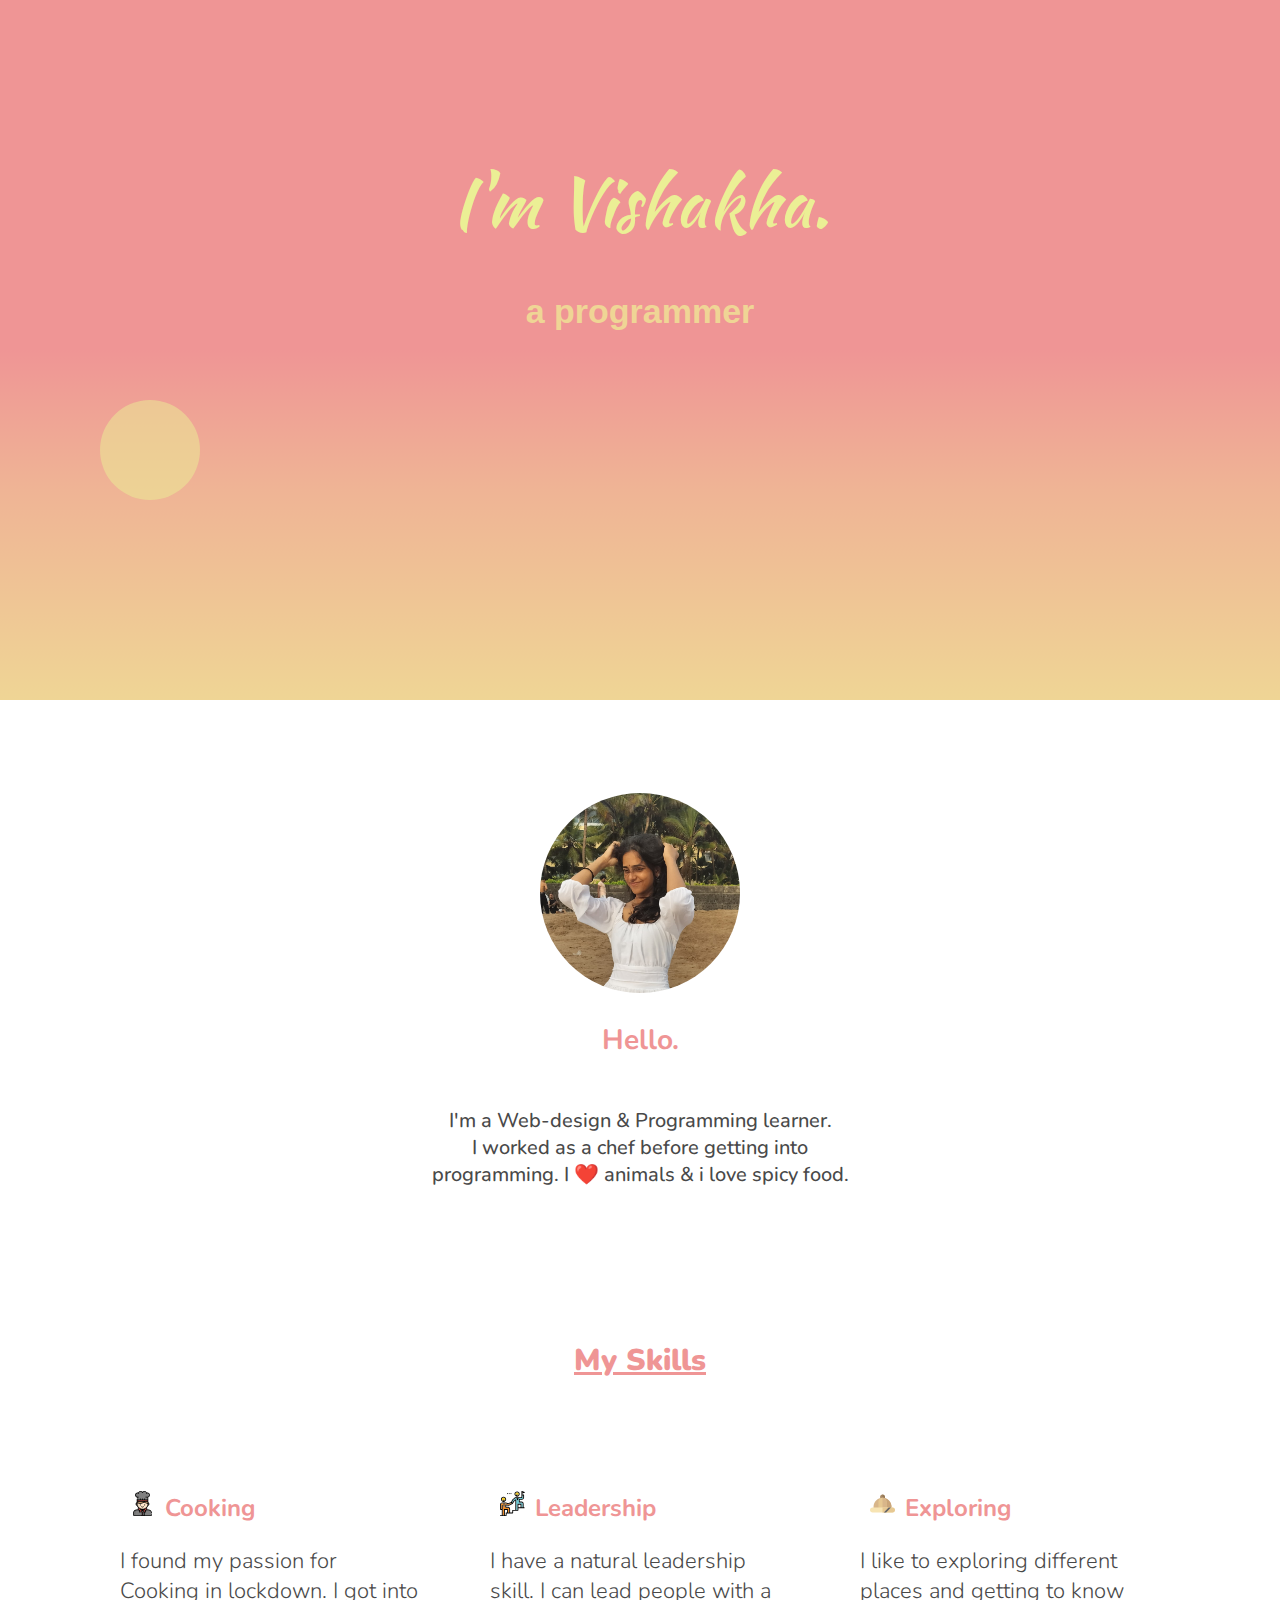
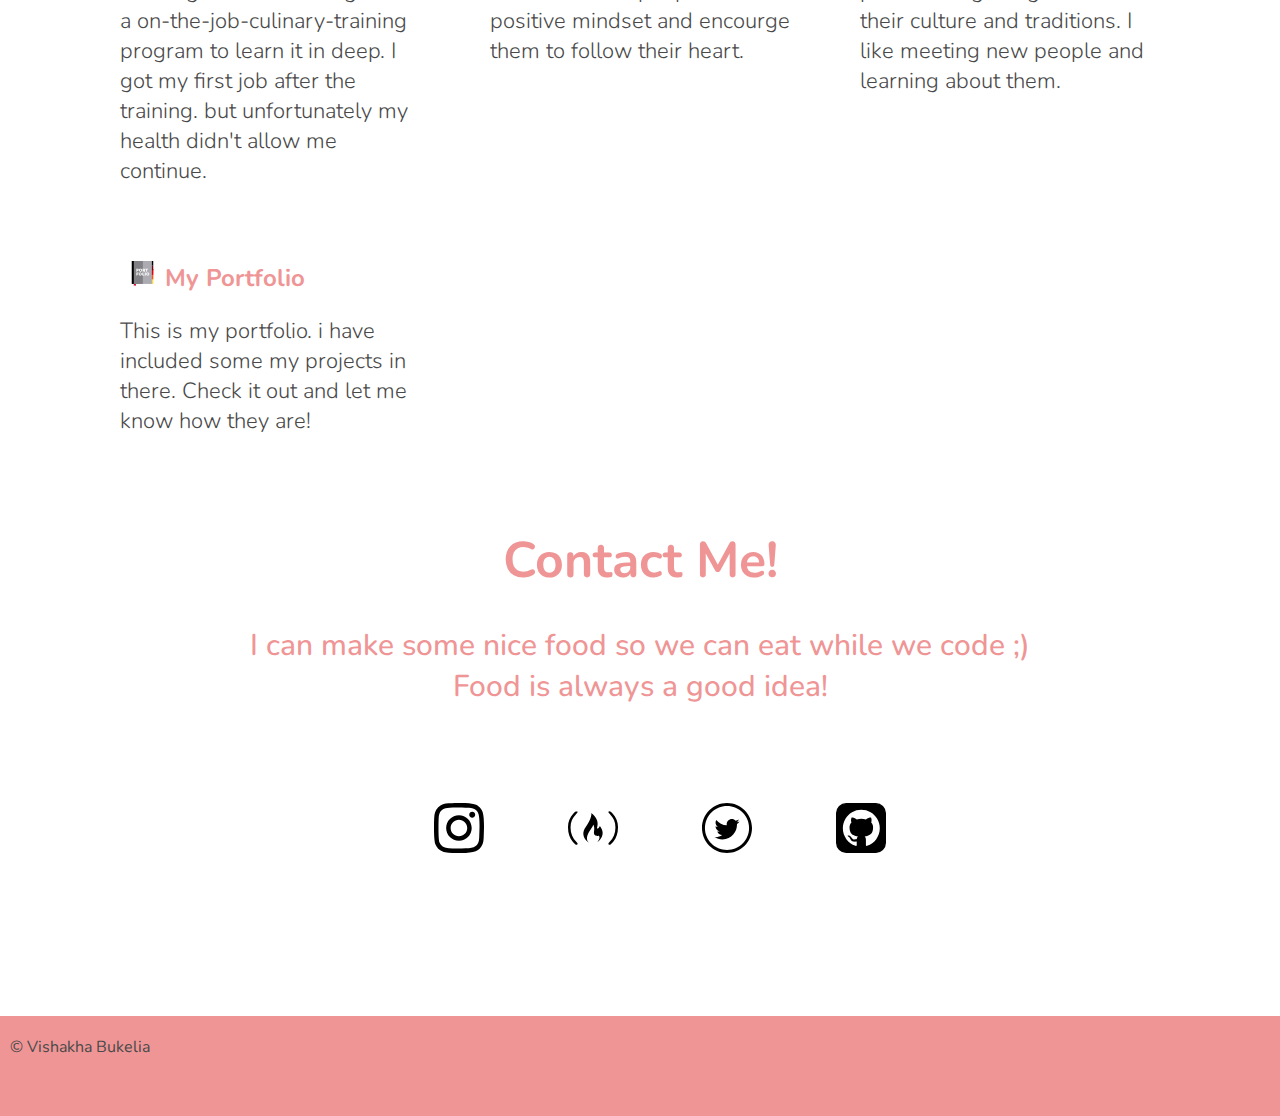
<file: index.html>
<!DOCTYPE html>
<html lang="en">

<head>
    <meta charset="UTF-8">
    <meta name="viewport" content="width=device-width, initial-scale=1.0" />
    <title>Vishakha Bukelia</title>
    <link rel="stylesheet" href="style.css" />
    <link rel="preconnect" href="https://fonts.googleapis.com" />
    <link rel="preconnect" href="https://fonts.gstatic.com" crossorigin />
    <link href="https://fonts.googleapis.com/css2?family=Kaushan+Script&display=swap" rel="stylesheet" />
    <link rel="preconnect" href="https://fonts.gstatic.com" crossorigin />
    <link href="https://fonts.googleapis.com/css2?family=Nunito:wght@200..1000&display=swap" rel="stylesheet" />
</head>

<body>
    <section class="home">
        <div class="sun"></div>
        <div class="title-text">
            <h1 class="name">I'm Vishakha.</h1>
            <h2 class="programmer">a programmer</h2>
        </div>
    </section>

    <section>
        <div class="introduction">
            <img src="IMG-20240528-WA0033.jpg" alt="picture of Vishakha" class="img" />
            <h3>Hello.</h3>
            <p class="intro">
                I'm a Web-design & Programming learner. <br>I worked as a chef before getting into <br>programming. I
                ❤️ animals & i love spicy food.
            </p>
        </div>
    </section>

    <section class="skills">
        <div class="container">
            <h4>My Skills</h4>
            <div class="grid-container">
                <div class="items">
                    <h5><img src="chef-svgrepo-com.svg" alt="cheg-logo" class="icon">Cooking</h5>
                    <p class="description">I found my passion for Cooking in lockdown. I got into
                        a on-the-job-culinary-training program to learn it in deep. I got my first job after the
                        training. but unfortunately my health didn't allow me continue.</p>
                </div>
                <div class="items">
                    <h5><img src="leadership-svgrepo-com.svg" alt="leader-icon" class="icon">Leadership</h5>
                    <p class="description">I have a natural leadership skill. I can lead people
                        with a positive mindset and encourge them to follow their heart.</p>
                </div>
                <div class="items">
                    <h5><img src="explorer-hat-explorer-svgrepo-com.svg" alt="explore-icon" class="icon">Exploring</h5>
                    <p class="description">I like to exploring different places and getting to know their culture and
                        traditions. I like meeting new people and learning about them. </p>
                </div>
                <div class="items">
                    <a href="https://vishakhabukelia04.github.io/Vishakha-Bukelia/portfolio.html" target="_blank">
                        <h5><img src="portfolio-svgrepo-com.svg" alt="portfolio-icon" class="icon">My Portfolio</h5>
                    </a>
                    <p class="description">This is my portfolio. i have included some my projects in there. Check it out
                        and let me know how they are!</p>
                </div>
            </div>
        </div>
    </section>

    <section>
        <div class="contact">
            <h6>Contact Me!</h6>
            <p class="contact-details">I can make some nice food so we can eat while we code ;) <br>Food is always a good idea!</p>
            <ul>
                <li><a href="https://www.instagram.com/_byeol_87/?next=%2F"><img src="instagram-167-svgrepo-com.svg"
                    alt="instagram-logo" class="logo" target="_blank"></a></li>
                <li><a href="https://www.freecodecamp.org/Vishakha_bukelia"><img src="freecodecamp-svgrepo-com.svg"
                    alt="freecodecamp-logo" target="_blank" class="logo"></a></li>
                <li><a href="https://x.com/Unknown_army_13"><img src="twitter-svgrepo-com.svg" alt="twitter-logo"
                           target="_blank" class="logo"></a></li>
                <li><a href="https://github.com/Vishakhabukelia04"><img src="github-svgrepo-com.svg" alt="github-logo"
                          target="_blank"  class="logo"></a></li>
            </ul>
        </div>
    </section>

    <section class="footer">
        <footer>
            <p class="copyright">© Vishakha Bukelia</p>
        </footer>
    </section>
</body>

</html>
</file>
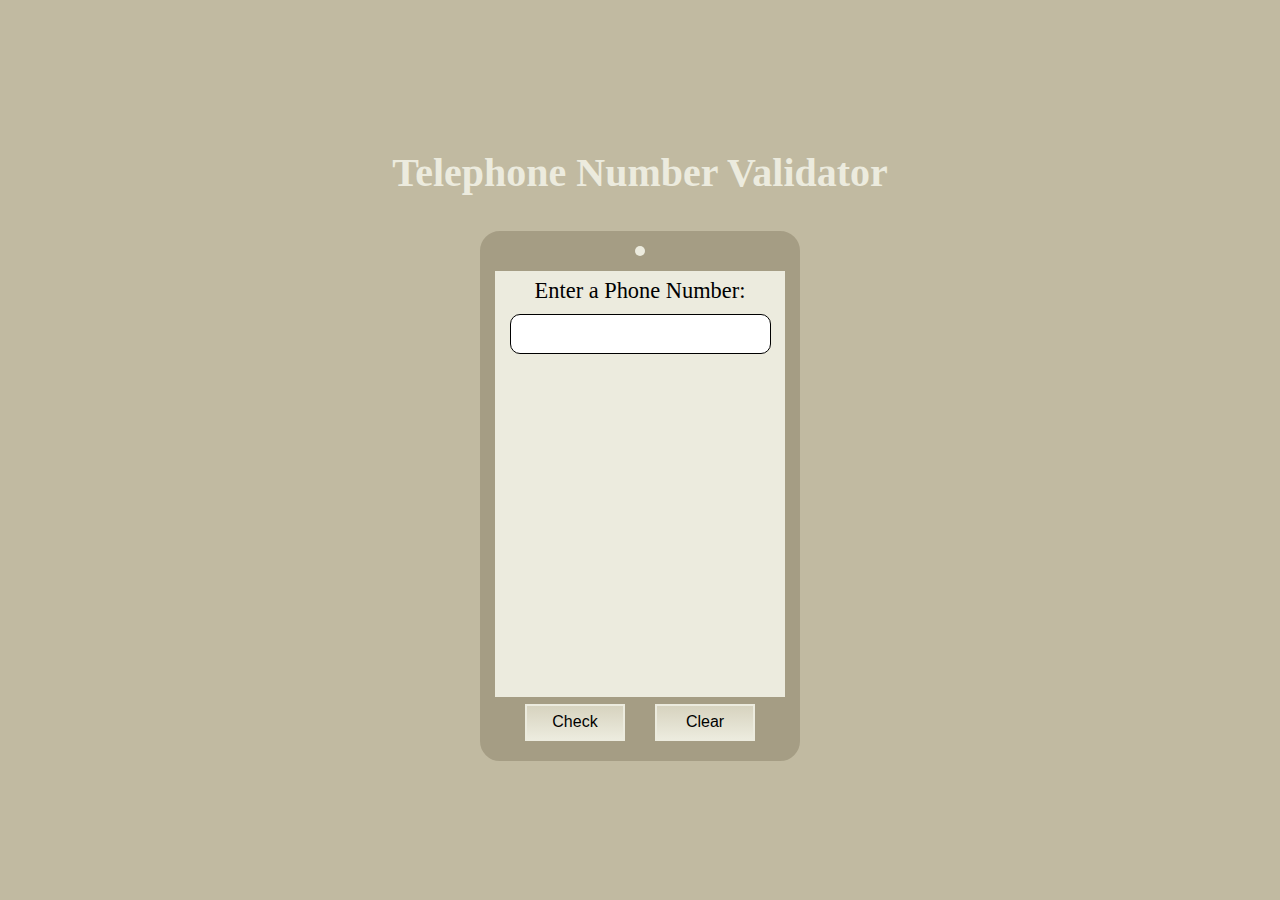
<file: Number Validator.html>
<!DOCTYPE html>
<html lang="en">

<head>
  <title>Telephone Number Validator</title>
  <link rel="stylesheet" href="Number-Validator.css">
</head>
<main class="container">
  <h1>Telephone Number Validator</h1>
  <div class="phone">
    <div class="background">
      <div class="camera"></div>
    </div>
    <div class="input-container">
      <label>Enter a Phone Number: </label>
      <input id="user-input" class="user-input" type="text">
    </div>
    <div id="results-div" class="result"></div>
    <div class="buttons">
      <button class="check-btn" id="check-btn">Check</button>
      <button class="clear-btn" id="clear-btn">Clear</button>
    </div>
  </div>

  <script src="numberValidator.js"></script>
  <main>

</html>
</file>
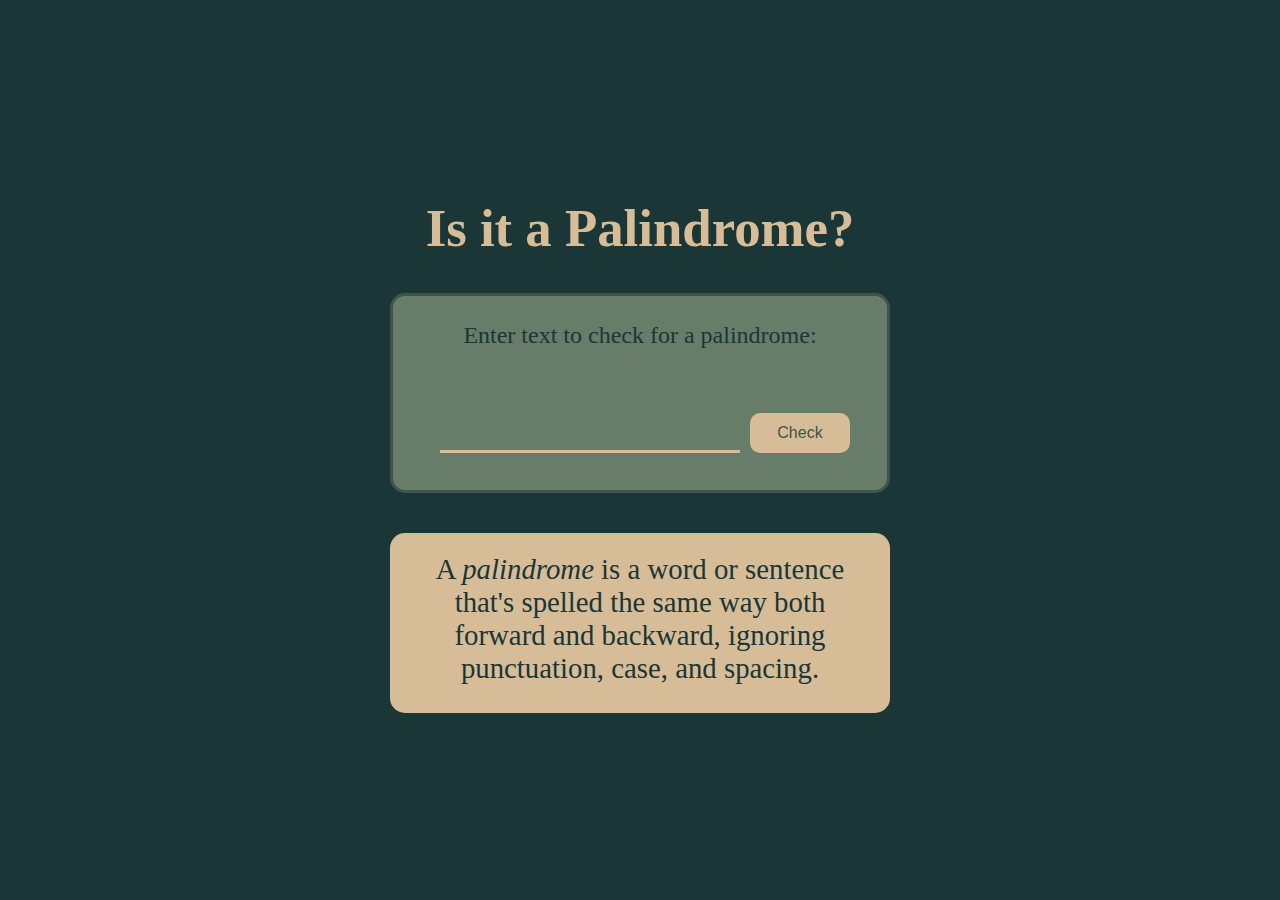
<file: Palindrome.html>
<!DOCTYPE html>
<html lang="en">

<head>
  <title>Palindrome Checker</title>
  <link rel="stylesheet" href="Palindrome.css">
</head>

<main class="container">
  <h1>Is it a Palindrome?</h1>
  <div class="palindrome-container">
    <label>Enter text to check for a palindrome: </label>
    <input class="palindrome-input" id="text-input" type="text">
    <button id="check-btn">Check</button>
    <div class="result-container hidden" id="result"></div>
  </div>

  <div class="palindrome-defintion">A <em>palindrome</em> is a word or sentence that's spelled the same way both forward and
    backward, ignoring punctuation, case, and spacing.</div>
  <script src="Palindrom.js"></script>
  <main>

</html>
</file>
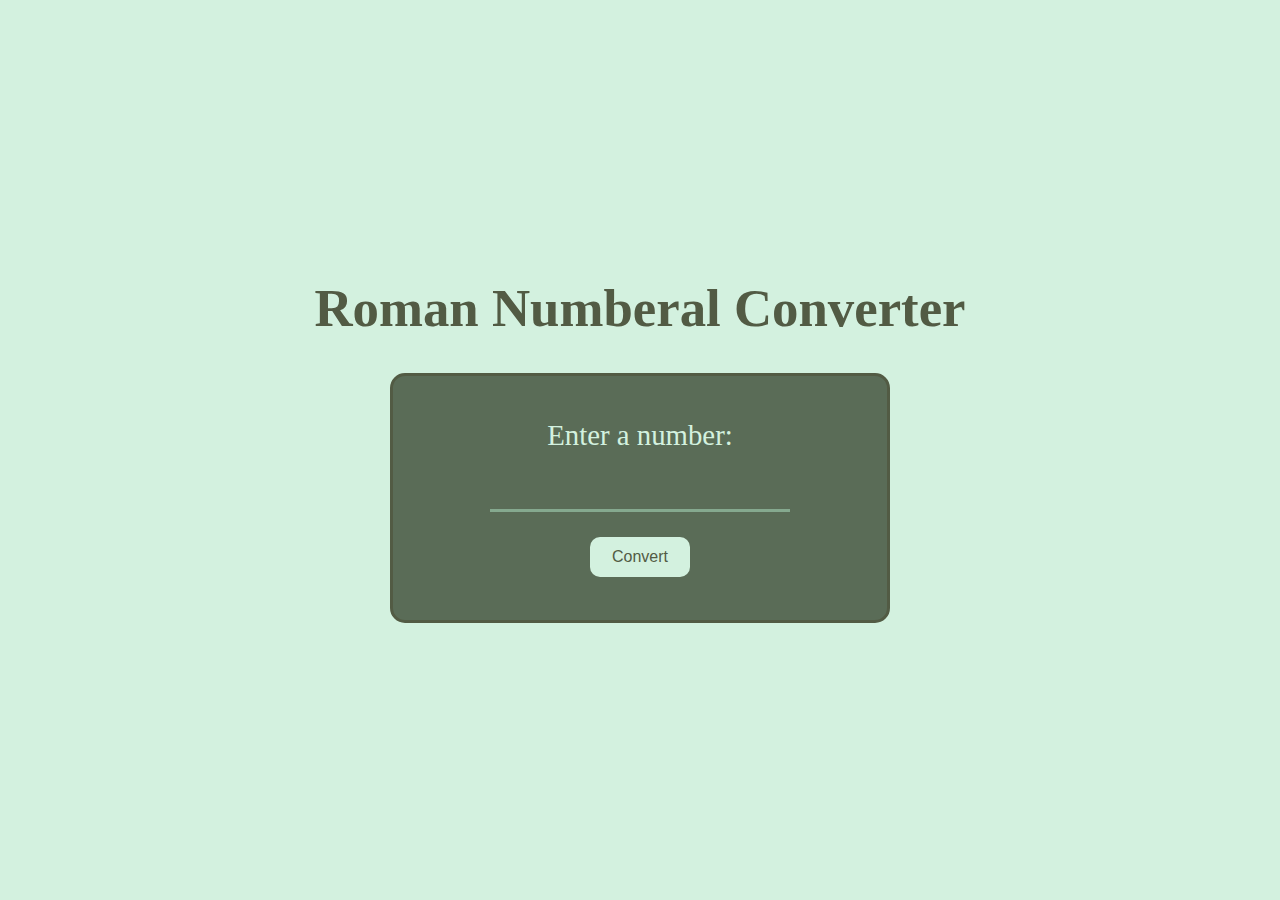
<file: Roman number.html>
<!DOCTYPE html>
<html lang="en">

<head>
  <title>Roman Numberal Converter</title>
  <link rel="stylesheet" href="Roman-number.css">
</head>

<main class="container">
  <h1>Roman Numberal Converter</h1>
  <div class="input-container">
    <label>Enter a number: </label>
    <input class="number-input" id="number" type="number">
    <button id="convert-btn">Convert</button>
  </div>

  <div class="output-container hidden" id="output"></div>
  <script src="RomanNumber.js"></script>
  <main>

</html>
</file>
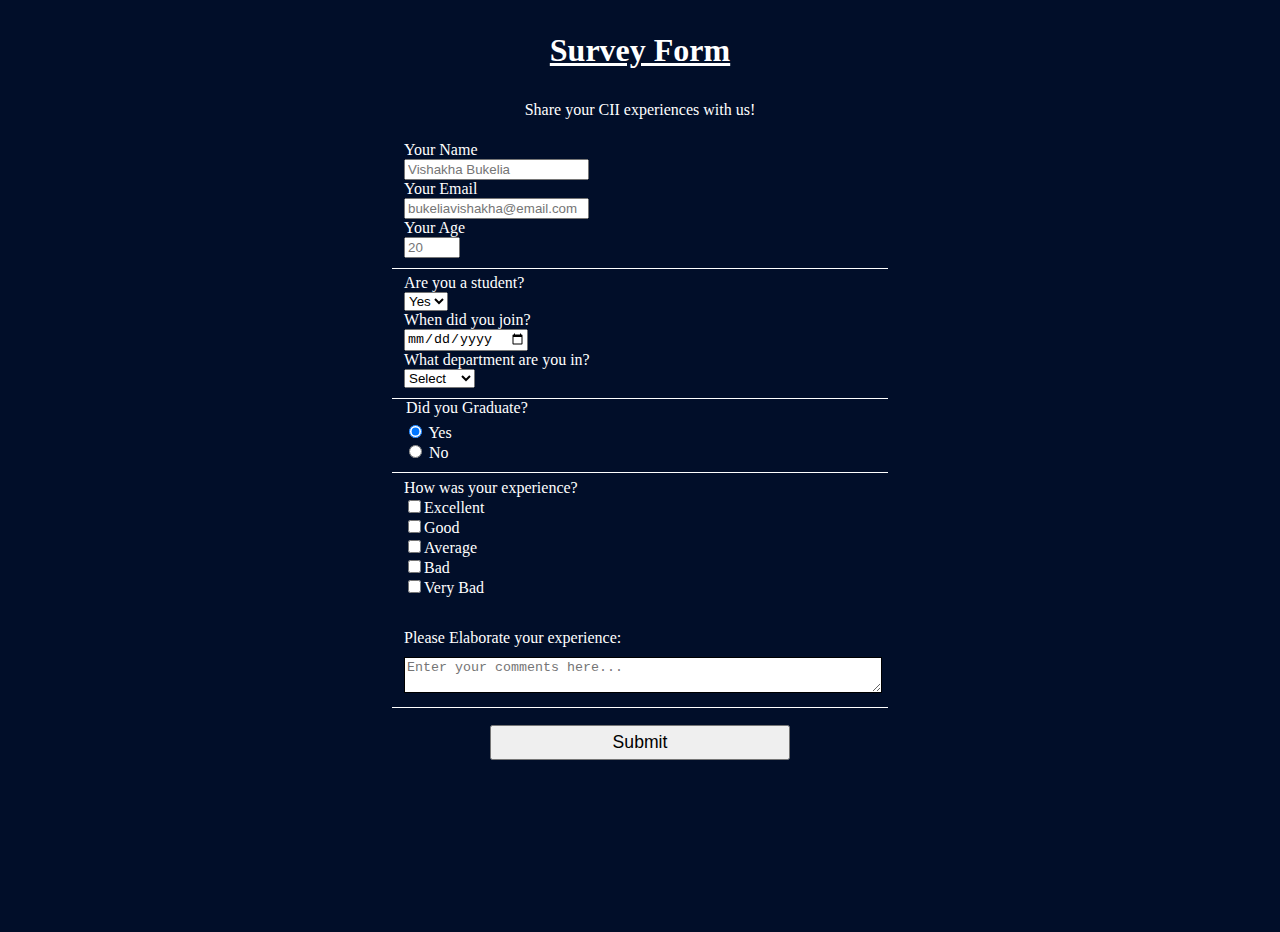
<file: survey-form.html>
<!DOCTYPE html>
<html lang="en">
  <head>
    <meta charset="UTF-8">
    <title>Survey Form</title>
    <link rel="stylesheet" href="survey-form.css"/>
</head>
<body>
  <meta name="viewport" content="width=device-width" initial-scale="0">
  <form id="survey-form">
  <h1 id="title">Survey Form</h1>
  <p id="description">Share your CII experiences with us!</p>
 
 <fieldset>
  <label id="name-label">Your Name <input id="name" type="text" placeholder="Vishakha Bukelia" required /></label>
   <label id="email-label">Your Email <input id="email" type="email" placeholder="bukeliavishakha@email.com" required /></label>
   <label id="number-label">Your Age <input id="number" type="number" min="15" max="45" placeholder="20" required /></label>
   </fieldset>
   <fieldset>
     <label>Are you a student?</label>
    <select id="dropdown" required >
      <option>Yes</option>
      <option>No</option>
      </select>
     <label id="number-label"> When did you join?</label> <input id="joining-date" type="date" />
      <label> What department are you in?</label> <select id="dropdown" name="department">
        <option>Select</option>
        <option>Culinary</option>
        <option>Rooms</option>
        <option>Service</option>
        </select>
        </fieldset>
   <fieldset>
     <legend>Did you Graduate?</legend>
     <label><input type="radio" value="yes" name="graduate" checked> Yes</label>
     <label><input type="radio" value="no" name="graduate"> No</label>
     </fieldset>
   <fieldset>
     <label>How was your experience?</label>
     <label><input type="checkbox" name="Excellent" value="1" required>Excellent</label>
   <label><input type="checkbox" name="Good" value="1" required>Good</label>
  <label><input type="checkbox" name="Average" value="1" />Average</label>
     <label><input type="checkbox" name="Bad" value="1" />Bad</label>
       <label><input type="checkbox" name="Very Bad" value="1" />Very Bad</label>
    <label class="experience">Please Elaborate your experience: </label>
      <textarea type="textarea" max="150" placeholder="Enter your comments here..."></textarea>
    </fieldset>
      <input id="submit" type="submit">
    </form>
   </html>
</file>
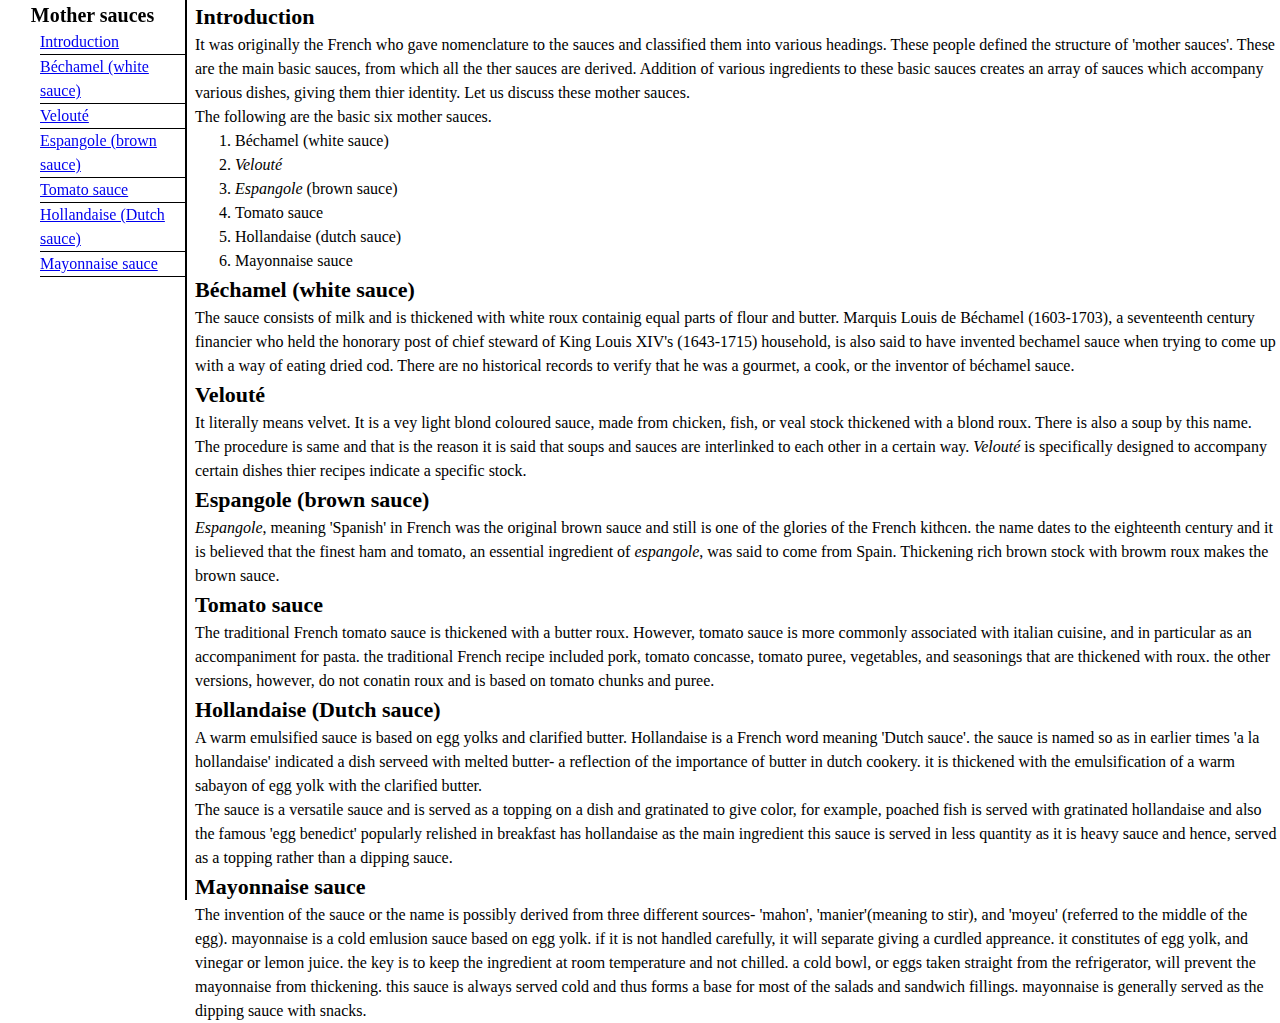
<file: technical-documentation-page.html>
<!DOCTYPE html>
<html lang="en">
  <head>
    <meta charset="UTF-8" />
    <meta name="viewport" content="width=device-width, initial=scale=1.0" />
    <link rel="stylesheet" href="technical-document.css" />
    <title>Mother Sauces</title>
    </head>
    <body>
      <main id="main-doc">
        <nav id="navbar">
            <header>Mother sauces</header>
            <ul>
            <li><a class="nav-link" href="#introduction">Introduction</a></li>
            <li><a class="nav-link" href="#béchamel_(white_sauce)">Béchamel (white sauce)</a></li>
            <li><a class="nav-link" href="#velouté">Velouté</a></li>
            <li><a class="nav-link" href="#espangole_(brown_sauce)" >Espangole (brown sauce)</a></li>
            <li><a class="nav-link" href="#tomato_sauce" >Tomato sauce</a></li>
            <li><a class="nav-link" href="#hollandaise_(dutch_sauce)" >Hollandaise (Dutch sauce)</a></li>
            <li><a class="nav-link" href="#mayonnaise_sauce" >Mayonnaise sauce</a></li>
            </ul>
       </nav>
        <section id="introduction" class="main-section">
          <header>Introduction</header>
          <p>It was originally the French who gave nomenclature to the sauces and classified them into various headings. These people defined the structure of 'mother sauces'. These are the main basic sauces, from which all the ther sauces are derived. Addition of various ingredients to these basic sauces creates an array of sauces which accompany various dishes, giving them thier identity. Let us discuss these mother sauces.</p>
            <p class="six-mother-sauces">The following are the basic six mother sauces.</p>
            <ol>
              <li>Béchamel (white sauce)</li>
              <li><em>Velouté</em></li>
              <li><em>Espangole</em> (brown sauce)</li>
              <li>Tomato sauce</li>
              <li>Hollandaise (dutch sauce)</li>
              <li>Mayonnaise sauce</li>
              </p>
              <code></code>
          </section>
          <section id="béchamel_(white_sauce)" class="main-section">
            <header>Béchamel (white sauce)</header>
            <p>The sauce consists of milk and is thickened with white roux containig equal parts of flour and butter. Marquis Louis de Béchamel (1603-1703), a seventeenth century financier who held  the honorary post of chief steward of King Louis XIV's (1643-1715) household, is also said to have invented bechamel sauce when trying to come up with a way of eating dried cod. There are no historical records to verify that he was a gourmet, a cook, or the inventor of béchamel sauce.</p>
            <code></code>
          </section>
          <section id="velouté" class="main-section">
            <header>Velouté</header>
            <p>It literally means velvet. It is a vey light blond coloured sauce, made from chicken, fish, or veal stock thickened with a blond roux. There is also a soup by this name.  The procedure is same and that is the reason it is said that soups and sauces are interlinked to each other in a certain way. <em>Velouté</em> is specifically designed to accompany certain dishes thier recipes indicate a specific stock.</p>
            <code></code>
          </section>
          <section id="espangole_(brown_sauce)" class="main-section">
            <header>Espangole (brown sauce)</header>
            <p><em>Espangole</em>, meaning 'Spanish' in French was the original brown sauce and still is one of the glories of the French kithcen. the name dates to the eighteenth century and it is believed that the finest ham and tomato, an essential ingredient of <em>espangole</em>, was said to come from Spain. Thickening rich brown stock with browm roux makes the brown sauce.</p>
            <code></code>
          </section>
          <section id="tomato_sauce" class="main-section">
            <header>Tomato sauce</header>
            <p>The traditional French tomato sauce is thickened with a butter roux. However, tomato sauce is more commonly associated with italian cuisine, and in particular as an accompaniment for pasta. the traditional French recipe included pork, tomato concasse, tomato puree, vegetables, and seasonings that are thickened with roux. the other versions, however, do not conatin roux and is based on tomato chunks and puree.</p>
            <code></code>
          </section>
          <section id="hollandaise_(dutch_sauce)" class="main-section">
            <header>Hollandaise (Dutch sauce)</header>
            <p>A warm emulsified sauce is based on egg yolks and clarified butter. Hollandaise is a French word meaning 'Dutch sauce'. the sauce is named so as in earlier times 'a la hollandaise' indicated a dish serveed with melted butter- a reflection of the importance of butter in dutch cookery. it is thickened with the emulsification of a warm sabayon of egg yolk with the clarified butter.</p>
            <p>The sauce is a versatile sauce and is served as a topping on a dish and gratinated to give color, for example, poached fish is served with gratinated hollandaise and also the famous 'egg benedict' popularly relished in breakfast has hollandaise as the main ingredient this sauce is served in less quantity as it is heavy sauce and hence, served as a topping rather than a dipping sauce.</p>
            <code></code>
          </section>
          <section id="mayonnaise_sauce" class="main-section">
            <header>Mayonnaise sauce</header>
            <p>the invention of the sauce or the name is possibly derived from three different sources- 'mahon', 'manier'(meaning to stir), and 'moyeu' (referred to the middle of the egg). mayonnaise is a cold emlusion sauce based on egg yolk. if it is not handled carefully, it will separate giving a curdled appreance. it constitutes of egg yolk, and vinegar or lemon juice. the key is to keep the ingredient at room temperature and not chilled. a cold bowl, or eggs taken straight from the refrigerator, will prevent the mayonnaise from thickening. this sauce is always served cold and thus forms a base for most of the salads and sandwich fillings. mayonnaise is generally  served as the dipping sauce with snacks.   </p>
            <code></code>
          </section>
          
        </main>
        </body>
        </html>
</file>
<file: style.css>
body{
  margin: 0;  
  font-family: "Nunito", sans-serif;
}

.home{
  width: 100%;
  height: 700px;
  background: linear-gradient(
              #EF9595 50%, 
              #EFB495 70%,
              #EFD595 100%
               );
  margin: 0;
  position: relative;
}

.sun{
  width: 100px;
  height: 100px;
  background-color: #EBEF9580;
  border-radius: 50%;
  position: absolute;
  top: 400px;
  left: 100px;
}

.title-text{
  height: 500px;
  display: flex;
  flex-direction: column;
  align-items: center;
  justify-content: center;
}

.name{
  font-family: "Kaushan Script", cursive;
  font-weight: 400;
  font-style: normal;
  font-size: 70px;
  color: #EBEF95;
  margin: 10px;
}

.programmer{
  font-family: Helvetica;
  font-size: 34px;
  color: #EFD595;
}

.introduction{
  height: 600px;
  display: flex;
  flex-direction: column;
  justify-content: center;
  align-items: center;
}


.img{
  width: 200px;
  height: 200px;
  border-radius: 50%;
}

h3{
  font-size: 28px;
  font-weight: 700;
  color: #EF9595;
}

.intro{
  font-size: 20px;
  font-weight: 500;
  text-align: center;
  color: rgb(73, 73, 73);
}

.skills{
  height: 600px;
}

.container{
  display: flex;
  flex-direction: column;
  justify-content: center;
  align-items: center;
}

h4{
  font-size: 30px;
  font-weight: 900;
  color: #EF9595;
  text-decoration: underline;
}

.grid-container{
  display: grid;
  grid-template-columns: 1fr 1fr 1fr;
  gap: 50px;
  margin-top: 60px;
}

.items{
  width: 300px;
  height: 300px;
  padding: 10px;
}

.items a{
  text-decoration: none;
}

.icon{
  height: 25px;
  display: inline;
  padding: 0 10px;
}

h5{
  display: inline;
  font-size: 24px;
  font-weight: 700;
  color: #EF9595;
  text-align: left;
}

.description{
  font-size: 22px;
  font-weight: 300;
  color: rgb(73, 73, 73);
}

.contact{
  height: 600px;
  display: flex;
  flex-direction: column;
  justify-content: center;
  align-items: center;
  margin-top: 100px;
}

ul li{
  display: inline;
  list-style: none;
  text-align: center;
}

.logo{
  width: 50px;
  padding: 0 40px;
  margin-top: 20px;
}

h6{
  font-size: 50px;
  font-weight: 700;
  color: #EF9595;
  margin: 0;
}

.contact-details{
  font-size: 30px;
  font-weight: 500;
  color: #EF9595;
  text-align: center;
  margin-bottom: 60px;
}

.copyright{
  font-size: 16px;
  color: rgb(73, 73, 73);
  padding: 20px 0 0 10px;
}

footer{
  background-color: #EF9595;
  height: 100px;
}

@media screen and (max-width: 576px){
  body{
    width: 100%;
    margin: 0;
    padding: 0;
  }

  .skills{
    height: 1300px;
  }

  .grid-container{
    grid-template-columns: 1fr;
    gap: 10px
  }

  h6{
    font-size: 28px;
  }

  .contact-details{
     font-size: 20px;
  }

  .logo{
    width: 20px;
    padding: 0 10px;
  }
}

@media screen and (min-width: 576px) and (max-width: 1200px) {
  body{
    width: 100%;
    margin: 0;
    padding: 0;
  }
  
  .skills{
    height: 700px;
  }

  .grid-container{
    grid-template-columns: 1fr 1fr;
  }
}
</file>
<file: Number-Validator.css>
* {
    margin: 0;
    padding: 0;
    box-sizing: border-box;
  }
  
  :root{
    --color1: #A59D84;
    --color2: #C1BAA1;
    --color3: #D7D3BF;
    --color4: #ECEBDE;
  }
  
  .container {
    width: 100%;
    height: 100vh;
    background-color: var(--color2);
    display: flex;
    flex-direction: column;
    justify-content: center;
    align-items: center;
    padding: 40px 0px;
  }
  
  h1{
    font-size: 2.5rem;
    font-weight: bold;
    color: var(--color4);
    padding: 10px 0px;
    margin-bottom: 25px;
  }

.phone{
  width: 320px;
  height: 530px;
  background-color: var(--color4);
  border: 15px solid var(--color1);
  border-radius: 20px;
}

.background{
  width: 100%;
  height: 25px;
  background-color: var(--color1);
  display: flex;
  justify-content: center;
}

.camera{
  width: 10px;
  height: 10px;
  background-color: var(--color4);
  border-radius: 50%;
}

.input-container{
    width: 100%;
    height: 90px;
    display: flex;
    flex-direction: column;
    justify-content: center;
    align-items: center;
}

label{
  font-size: 1.4rem;
  margin-bottom: 10px;
}

.user-input{
  width: 90%;
  height: 40px;
  border: 1px solid black;
  border-radius: 10px;
  text-align: center;
  font-size: 1.5rem;
}

.result{
  overflow-y: auto;
  width: 100%;
  height: 336px;
}

.result-text{
  font-size: 1.5rem;
  text-align: center;
}

.buttons{
  width: 100%;
  height: 50px;
  background-color: var(--color1);
  display: flex;
  justify-content: center;
  align-items: center;
}

.check-btn{
  width: 100px;
  height: 37px;
  margin: 0px 15px;
  cursor: pointer;
  font-size: 1rem;
  background-image: linear-gradient(var(--color3), var(--color4));
  border: 2px solid var(--color4);
}

.clear-btn{
  width: 100px;
  height: 37px;
  margin: 0px 15px;
  cursor: pointer;
  font-size: 1rem;
  background-image: linear-gradient(var(--color3), var(--color4));
  border: 2px solid var(--color4);
}
</file>
<file: Palindrome.css>
* {
    margin: 0;
    padding: 0;
    box-sizing: border-box;
  }
  
  :root{
    --color1: #1A3636;
    --color2: #40534C;
    --color3: #677D6A;
    --color4: #D6BD98;
  }
  
  .container {
    width: 100%;
    height: 100vh;
    background-color: var(--color1);
    display: flex;
    flex-direction: column;
    justify-content: center;
    align-items: center;
  }
  
  h1{
    font-size: 3.3rem;
    font-weight: bold;
    color: var(--color4);
    padding: 10px 0px;
    margin-bottom: 25px;
  }
  
  .palindrome-container{
    width: 500px;
    height: 200px;
    background-color: var(--color3);
    border: 3px solid var(--color2);
    border-radius: 15px;
    display: flex;
    justify-content: center;
    align-items: center;
    flex-wrap: wrap;
    margin-bottom: 10px;
  }
  
  label{
    font-size: 1.5rem;
    color: var(--color1);
  }
  
  .palindrome-input{
    width: 300px;
    height: 40px;
    text-align: center;
    font-size: 1.5rem;
    margin: 10px;
    background-color: var(--color3);
    border: none;
    border-bottom: 3px solid var(--color4);
  }
  
  #check-btn{
    width: 100px;
    height: 40px;
    background-color: var(--color4);
    border: none;
    border-radius: 10px;
    font-size: 1rem;
    color: var(--color2);
    cursor: pointer;
  }
  
  /*result css left*/
  .result-container{
    width: 400px;
    height: 50px;
    color: var(--color1);
    text-align: center;
    font-size: 1.4rem;
  }
  
  .hidden{
    display: none;
  }
  
  .palindrome-defintion{
    width: 500px;
    height: 180px;
    background-color: var(--color4);
    border-radius: 15px;
    font-size: 1.8rem;
    text-align: center;
    color: var(--color1);
    margin-top: 30px;
    padding: 20px;
  }
</file>
<file: Roman-number.css>
* {
    margin: 0;
    padding: 0;
    box-sizing: border-box;
  }
  
  :root{
    --color1: #D3F1DF;
    --color2: #85A98F;
    --color3: #5A6C57;
    --color4: #525B44;
  }
  
  .container {
    width: 100%;
    height: 100vh;
    background-color: var(--color1);
    display: flex;
    flex-direction: column;
    justify-content: center;
    align-items: center;
  }
  
  h1{
    font-size: 3.3rem;
    font-weight: bold;
    color: var(--color4);
    padding: 10px 0px;
    margin-bottom: 25px;
  }

  .input-container{
    width: 500px;
    height: 250px;
    background-color: var(--color3);
    border: 3px solid var(--color4);
    border-radius: 15px;
    display: flex;
    flex-direction: column;
    justify-content: center;
    align-items: center;
    margin-bottom: 10px;
  }
  
  label{
    font-size: 1.8rem;
    color: var(--color1);
  }

  .number-input{
    width: 300px;
    height: 50px;
    text-align: center;
    font-size: 1.7rem;
    margin: 10px;
    background-color: var(--color);
    border: none;
    border-bottom: 3px solid var(--color2);
  }
  
  #convert-btn{
    width: 100px;
    height: 40px;
    background-color: var(--color1);
    border: none;
    border-radius: 10px;
    font-size: 1rem;
    color: var(--color4);
    cursor: pointer;
    margin-top: 15px;
  }

  .output-container{
    width: 400px;
    height: 50px;
    color: var(--color4);
    text-align: center;
    font-size: 2rem;
    margin-top: 30px;
  }
  
  .hidden{
    display: none;
  }
</file>
<file: survey-form.css>
body{
    width: 100%;
    height: 100vh;
    margin: 0;
    background-color: rgb(1, 14, 41);
    color: white;
    font-family: Tahoma;
  }
  form{
    max-width: 500px;
    min-width: 300px;
    margin: auto;
    padding-bottom: 2em;
  }
  h1, p{
    text-align: center;
    margin: 1em auto;
  }
  h1{
    text-decoration: underline;
  }
  fieldset{
    padding: 1rem auto;
    border: none;
    border-bottom: 1px solid;
  }
  input, label{
    display: block;
  }
  input[type=radio]{
    display: inline
  }
  input[type=checkbox]{
    display: inline;
  }
  input[type=submit]{
    width: 50%;
    display: block;
    margin: 1em auto;
    height: 2em;
    font-size: 1.1rem;
    min-width: 300px;
  }
  textarea{
    border: 1px solid;
    margin: 10px 0 0 0;
    width: 100%;
    min-height: 2em;
  }
  .experience {
    padding-top: 2em;
  }
</file>
<file: technical-document.css>
*{
   margin: 0;
  }
  
  html, body{
    width: 100%;
    min-width: 290px;
    font-style: sans-serif;
    line-height: 1.5;
  }
 
  #navbar{
   position: fixed;
   top: 0;
   left: 0;
   bottom: 0;
   width: 185px;
   height: 100%;
   border-right: 2px solid;
  }
 
  #navbar li{
    list-style: none;
    font-size: 16px;
    border-bottom: 1px solid;
  }
 
 #navbar header{
   text-align: center;
   font-weight: bold;
   font-size: 20px;
 }
 
  #main-doc{
   position: absolute;
   left: 195px;
   top: 10;
  }
 
  .main-section header{
    font-size: 22px;
    font-weight: bold;
  }
 
  p::first-letter{
    text-transform: capitalize;
  }
 
  @media only screen and (max-width: 815px) {
   /* For mobile phones: */
 
   #navbar {
     background-color: white;
     position: absolute;
     top: 0;
     padding: 0;
     margin: 0;
     width: 100%;
     max-height: 275px;
     border: none;
     z-index: 1;
     border-bottom: 2px solid;
   }
</file>
